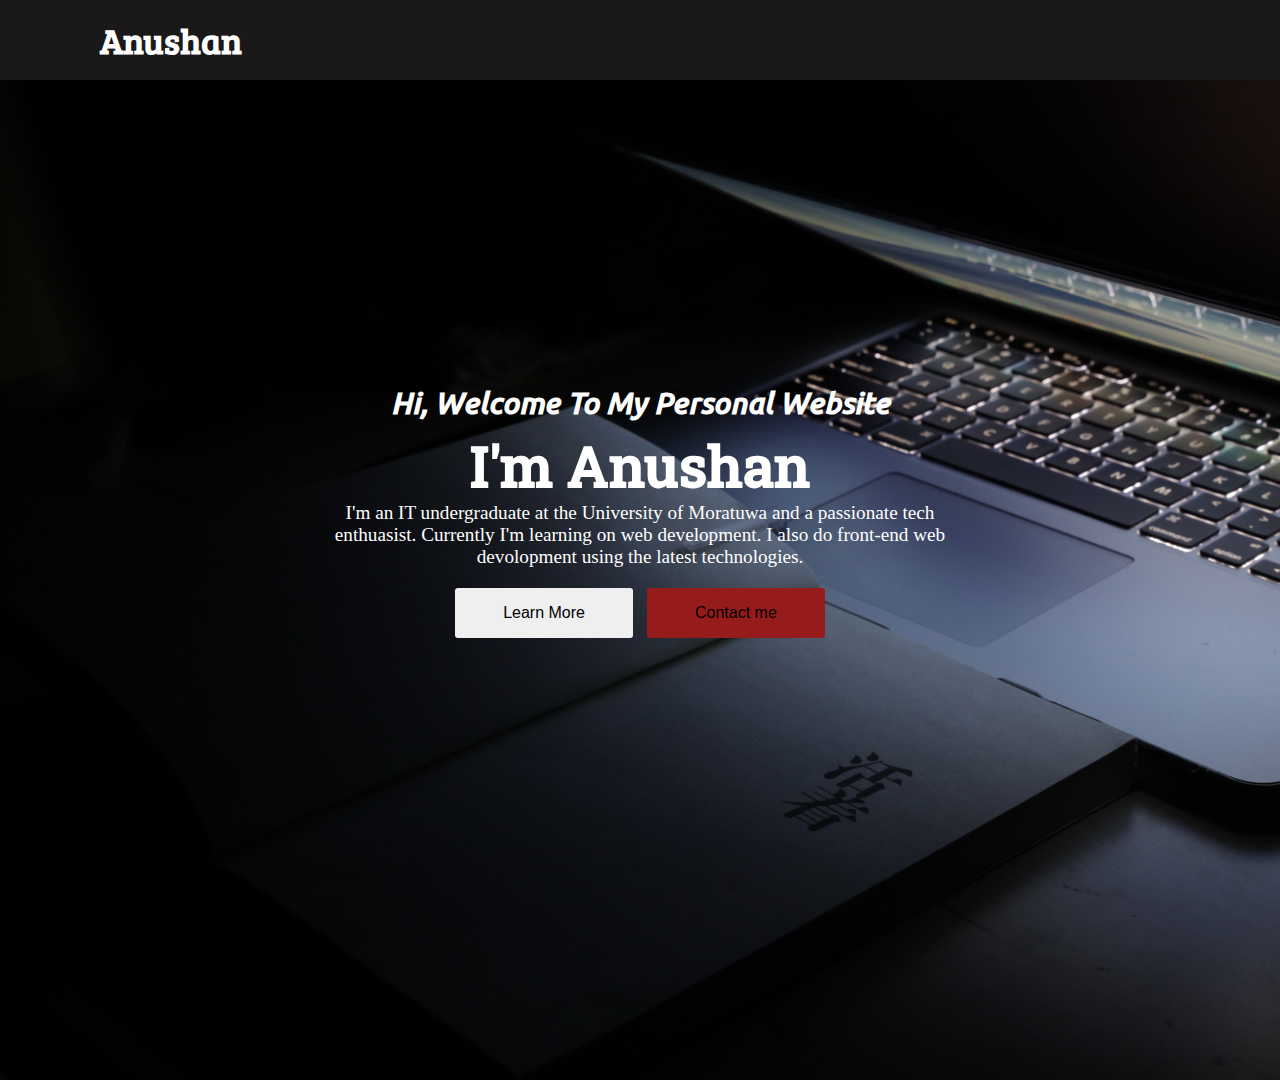
<file: index.html>
<!DOCTYPE html>
<html lang="en">

<head>
    <meta charset="UTF-8">
    <meta name="viewport" content="width=device-width, initial-scale=1.0">
    <title>Anushan - Personal Website</title>

    <!--  Main CSS  -->
    <link rel="stylesheet" href="./css/main.css">

    <!--  Font Awesome  -->
    <link rel="stylesheet" href="./css/all.css">


</head>

<body>
    <nav>
        <input type="checkbox" id="check">
        <label for="check" class="checkbtn">
            <i class="fas fa-bars"></i>
        </label>
        <a class="logo" href="./index.html">Anushan</a>
        <ul>
            <li><a href="./index.html" class="nav-link active">Home</a></li>
            <li><a href="./html/about.html" class="nav-link">About</a></li>
            <li><a href="./html/entertainment.html" class="nav-link">Entertainment</a></li>
            <li><a href="./html/skills.html" class="nav-link">Skills</a></li>
            <li><a href="./html/contact.html" class="nav-link">Contact</a></li>
            <li id="social">
                <a href="https://www.linkedin.com/in/anushan-s/" target="_blank"><i class="fab fa-linkedin-in"></i></a>
                <a href="https://www.facebook.com/anushan.rock/" target="_blank"><i class="fab fa-facebook-f"></i></a>
                <a href="https://github.com/Anushan1508" target="_blank"><i class="fab fa-github"></i></a>
                <a href="https://twitter.com/Anushan1508" target="_blank"><i class="fab fa-twitter"></i></a>
                <a href="https://www.instagram.com/anushan_s_/" target="_blank"><i class="fab fa-instagram"></i></a>
            </li>
        </ul>
    </nav>
    <main>
        <section class="site-title">
            <div class="site-background">
                <h3>Hi,  Welcome To My Personal Website</h3>
                <h1>I'm Anushan</h1>
                <p>I'm an IT undergraduate at the University of Moratuwa and a passionate tech enthuasist.
                    Currently I'm learning on web development. 
                    I also do front-end web devolopment using the latest technologies.</p>
                <a href="https://www.facebook.com/anushan.rock/" target="_blank"><button class="btn2">Learn More</button></a>
                <a href="./html/contact.html"><button class="btn">Contact me</button></a>
                
            </div>
        </section>
    </main>
</body>

</html>
</file>
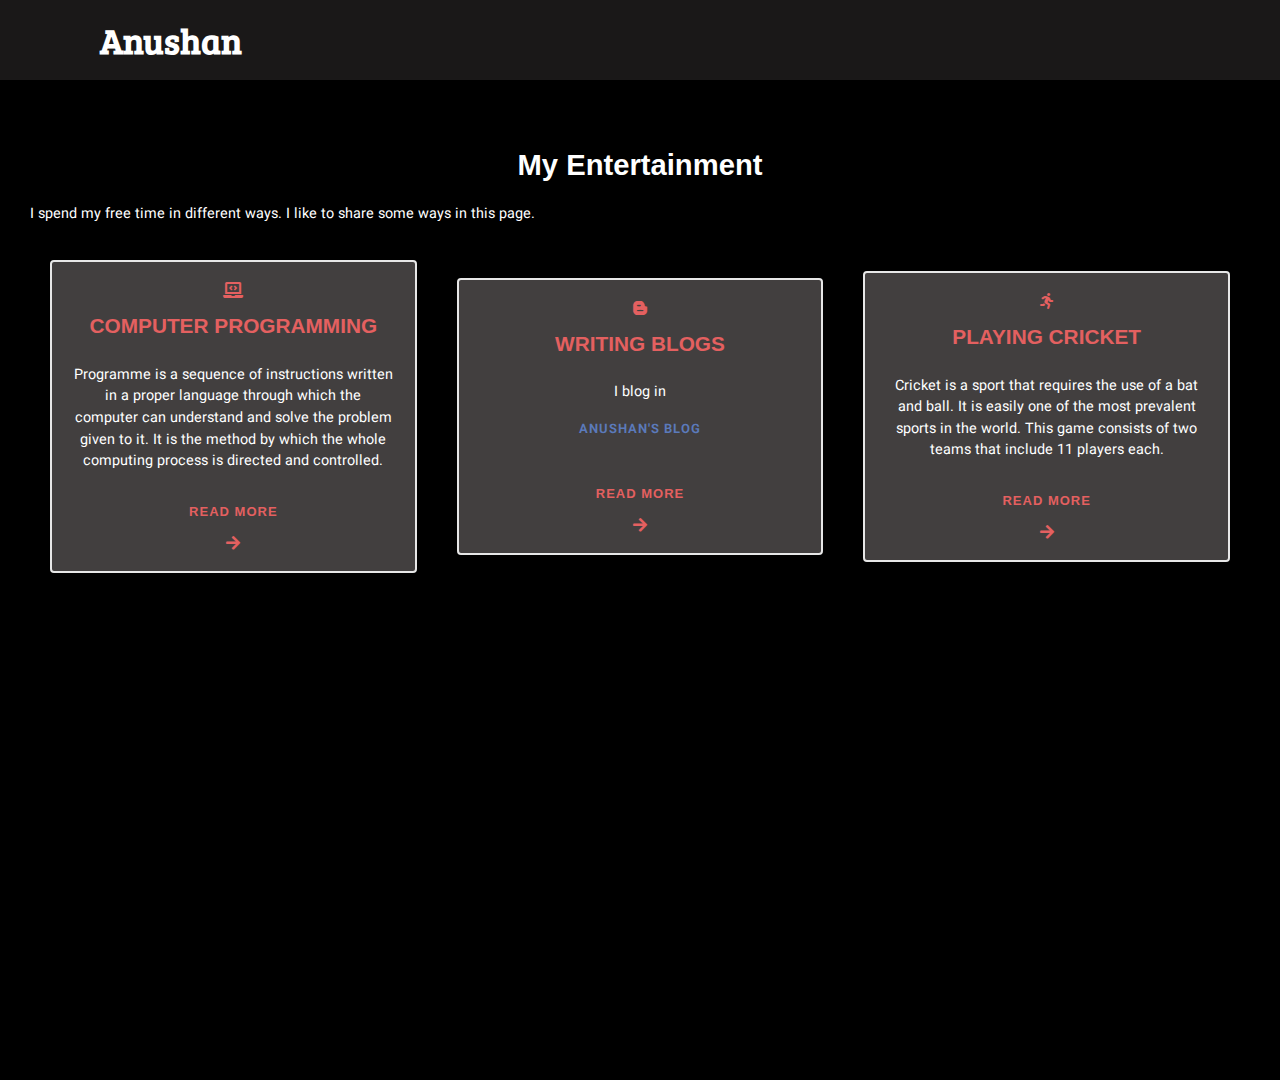
<file: html/entertainment.html>
<!DOCTYPE html>
<html lang="en">

<head>
    <meta charset="UTF-8">
    <meta name="viewport" content="width=device-width, initial-scale=1.0">
    <title>Anushan - Personal Website</title>

    <!--  Main CSS  -->
    <link rel="stylesheet" href="../css/main.css">
    <link rel="stylesheet" href="../css/entertainment.css">

    <!--  Font Awesome  -->
    <link rel="stylesheet" href="../css/all.css">


</head>

<body>
    <nav>
        <input type="checkbox" id="check">
        <label for="check" class="checkbtn">
            <i class="fas fa-bars"></i>
        </label>
        <a class="logo" href="../index.html">Anushan</a>
        <ul>
            <li><a href="../index.html" class="nav-link">Home</a></li>
            <li><a href="./about.html" class="nav-link">About</a></li>
            <li><a href="./entertainment.html" class="nav-link active">Entertainment</a></li>
            <li><a href="./skills.html" class="nav-link">Skills</a></li>
            <li><a href="./contact.html" class="nav-link">Contact</a></li>
            <li id="social">
                <a href="https://www.linkedin.com/in/anushan-s/" target="_blank"><i class="fab fa-linkedin-in"></i></a>
                <a href="https://www.facebook.com/anushan.rock/" target="_blank"><i class="fab fa-facebook-f"></i></a>
                <a href="https://github.com/Anushan1508" target="_blank"><i class="fab fa-github"></i></a>
                <a href="https://twitter.com/Anushan1508" target="_blank"><i class="fab fa-twitter"></i></a>
                <a href="https://www.instagram.com/anushan_s_/" target="_blank"><i class="fab fa-instagram"></i></a>
            </li>
        </ul>
    </nav>
    <!-- Entertainment section -->
    <section class="entainment-only">
        <h3>My Entertainment</h3>
        <p class="entainment-lead">
            I spend my free time in different ways. I like to share some ways in this page. 
        </p>
        <div class="entainments-grid">
            <div class="entainment entainment3">
                <i class="fas fa-laptop-code"></i>
                <h4>COMPUTER PROGRAMMING</h4>
                <p>Programme is a sequence of instructions written in a proper language through which the computer can understand and solve the problem given to it. 
                    It is the method by which the whole computing process is directed and controlled.</p>
                <a href="https://en.wikipedia.org/wiki/Computer_programming"  target="_blank" class="cta">Read More</a><i class="fas fa-arrow-right"></i>
            </div>

            <div class="entainment entainment3">
                <i class="fab fa-blogger-b"></i>
                <h4>WRITING BLOGS</h4>
                <p>I blog in <a href="https://medium.com/@anushan1508" target="_blank">Anushan's Blog</a> </p>
                <a href="https://medium.com/@anushan1508"  target="_blank" class="cta">Read More</a><i class="fas fa-arrow-right"></i>
            </div>

            <div class="entainment entainment3">
                <i class="fas fa-running"></i>
                <h4>PLAYING CRICKET</h4>
                <p>Cricket is a sport that requires the use of a bat and ball. 
                    It is easily one of the most prevalent sports in the world. 
                    This game consists of two teams that include 11 players each. </p>
                <a href="https://en.wikipedia.org/wiki/Playing_time_(cricket)"  target="_blank" class="cta">Read more</a><i class="fas fa-arrow-right"></i>
            </div>
        </div>
    </section>

</body>

</html>
</file>
<file: css/main.css>
@import url('./fonts.css');

* {
    margin: 0;
    padding: 0;
    text-decoration: none;
    list-style: none;
    box-sizing: border-box;
}

body {
    font-family: cursive;
    background: url(../assets/sunjunbo_ar-2v_TLQlI.jpg) no-repeat;
    background-size: cover;
    height: 120vh;
    width: auto;
}

/*  Site start  */

main .site-title{
    display: flex;
    justify-content: left;
    padding-top: 35%;
    padding-left: -10%;
    color: white;
    text-align: center;
}

main .site-title h1{
    margin: 0.003%;
    letter-spacing: 0.4%;
    font-size: 350%;
    font-family: Roboto;
}

main .site-title h3{
    margin: 0.5%;
    font-size: 30px;
    font-family: ubuntu-medium-italic;
    margin-top: -5%;
}

main .site-title p{
    padding: auto;
    text-align: justify;
    font-size: 120%;
    height: 50%;
    width: 50%;
    margin-left: 25%;
    text-align: center;
}

main .site-title .site-background .btn{
    border: none;
    border-radius: 3px;
    padding: 1rem 3rem;
    font-size: 1rem;
    cursor: pointer;
    background-color: rgb(150, 27, 27);
    margin-left: 5px;
}

main .site-title .site-background .btn2{
    border: none;
    border-radius: 3px;
    padding: 1rem 3rem;
    font-size: 1rem;
    cursor: pointer;
    margin-right: 5px;
}

main .site-title .site-background .btn:hover{
    background: transparent;
    border: 2px solid rgb(150, 27, 27);
    color: white;
}

main .site-title .site-background .btn2:hover{
    background: transparent;
    border: 2px solid rgb(150, 27, 27);
    color: white;
}


/*  Navbar Start  */

nav{
    background: #1a1818;
    height: 80px;
    width: 100%;
    overflow: hidden;
    position: fixed;
    top: 0;
}
nav .logo{
    font-family: bree;
    color: white;
}

nav ul li i{
    color: white;
    padding: 8px;
}
nav ul a i:hover{
    color: rgb(150, 27, 27);
}

.logo{
    color: white;
    font-size: 35px;
    line-height: 80px;
    padding: 0 100px;
    font-weight: bold;
}

nav ul{
    float: right;
    margin-right: 50px;
    font-family: bree;
    letter-spacing: 2px;
}

nav ul li{
    display: inline-block;
    line-height: 80px;
    margin: 0 20px;
}

nav ul li  .nav-link{
    color: rgb(247, 238, 238);
    font-size: 17px;
    text-transform: uppercase;
    padding: 15px 20px;
    border-radius: 3px;
}

 .nav-link.active,  .nav-link:hover {
    background: rgb(119, 27, 27);
}
    
.checkbtn {
    font-size: 30px;
    color: white;
    float: right;
    line-height: 80px;
    margin-right: 40px;
    cursor: pointer;
    display: none;
}

#check {
    display: none;
}

@media (max-width: 1165px) {
    .logo{
        font-size: 30px;
        padding-left: 50px;
    }

    nav ul li a{
        font-size: 16px;

    }
}

@media (max-width: 1195px) {
    .checkbtn{
        display: block;
    }

    ul{
        position: fixed;
        width: 100%;
        height: 100vh;
        background: #272424;
        top: 80px;
        left: -100%;
        text-align: center;
        transition: all 0.5s;
    }

    nav ul li{
        display: block;
        margin: 50px 0;
        line-height: 30px;
    }

    nav ul li a{
        font-size: 20px;
    }

    a.active, a:hover{
        background: none;
        color: rgb(150, 27, 27);
    }

    #check:checked ~ ul{
        left: 0;
    }

    main .site-title h1{
        margin: 0.003%;
        letter-spacing: 0.4%;
        font-size: 200%;
        font-family: Roboto;
    }

    main .site-title{
        display: flex;
        justify-content: left;
        padding-top: 50%;
        padding-left: -10%;
        color: white;
        text-align: center;
    }

    main .site-title p{
        padding: auto;
        text-align: justify;
        font-size: 120%;
        height: 60%;
        width: 75%;
        margin-top: 5%;
        margin-left: 13%;
        margin-bottom: -5%;
        text-align: center;
        justify-content: center;
        font-family: heebo;
    }

    main .site-title .site-background .btn2{
        border: none;
        border-radius: 3px;
        padding: 1rem 3rem;
        font-size: 1rem;
        cursor: pointer;
        margin-right: 5px;
        margin-bottom: 4%;
    }

    body {
        font-family: cursive;
        background: url(../assets/newphoneI.jpg) no-repeat;
        background-size: cover;
        height: 120vh;
        width: auto;
    }

    main .site-title h3{
        font-size: 100%;
    }

    nav .logo{
        font-family: bree;
        font-size: 150%;
    }
    button{
        margin-top: 5%;
    }
    
}

/*  Navbar End  */
</file>
<file: css/entertainment.css>
*, *:before, *:after {
    box-sizing: inherit;
  }
  
  html {
    box-sizing: border-box;
  }
  
  body {
    font-family: 'Open Sans', sans-serif;
    margin: 0;
    background: black;
    color: white;
  }
  
  .entainment-only{
      display: inline-block;
      padding-top: 10%;
  }
  
  .entainment-only a {
    text-decoration: none;
    margin: 1rem 0;
    font-weight: 600;
    text-transform: uppercase;
    font-size: 0.8125rem;
    letter-spacing: 1px;
  }
  
  .entainment-only p {
    font-size: 0.9rem;
    margin: 1rem 0;
    line-height: 1.5;
    font-family: heebo;
  }
  
  section {
    max-width: auto;
    margin: 0 auto;
    text-align: center;
    padding-top: 40%;
    padding: 30px;
  }
  
  .entainment-only h3 {
    font-family: 'Montserrat', sans-serif;
    font-weight: 600;
    color: white;
    font-size: 1.825rem;
    margin: 1.3rem 0;
  }
  
  .entainment-lead {
    max-width: auto;
    margin: 1rem auto 1.5rem;
    font-size:larger;
    text-align: justify;
  }
  
  .entainment a {
    color: #5b7abb;
    display: block;
  }
  
  .entainment h4 {
    font-family: 'Montserrat', sans-serif;
    font-weight: 600;
    color: #56ceba;
    font-size: 1.3rem;
    margin: 1rem 0 0.6rem;
  }
  
  .entainments-grid {
    display: flex;
    align-items: center;
  }
  
  .entainment {
    background: rgb(66, 63, 63);
    margin: 20px;
    padding: 20px;
    border-radius: 4px;
    text-align: center;
    flex: 1;
    display: -webkit-box;
    display: flex;
    flex-wrap: wrap;
    border: 2px solid #e7e7e7;
    transition: all 0.3s ease;
  }
  
  .entainment:hover {
    box-shadow: 0 5px 10px rgba(0, 0, 0, 0.08);
  }
  
  
  .entainment3 i,
  .entainment3 h4,
  .entainment3 .cta {
    color: rgb(228, 96, 96);
  }
  
  .entainment3:hover {
    border: 2px solid rgb(150, 27, 27);
  }
  
  .serventainmentice .cta span {
    font-size: 0.6rem;
  }
  
  .entainment > * {
    flex: 1 1 100%;
  }
  
  .entainment .cta {
    align-self: flex-end;
  }

  @media (max-width: 1195px) {
    .entainments-grid {
      display:block
    }

    .entainment-only h3{
      font-size: 150%;
      margin-top: 20%;
    }

    body {
      font-family: cursive;
      background: url(../assets/varunkgaba_jokxn-4kogA.jpg);
      background-size: cover;
      height: 120vh;
      width: auto;
  }
  }
</file>
